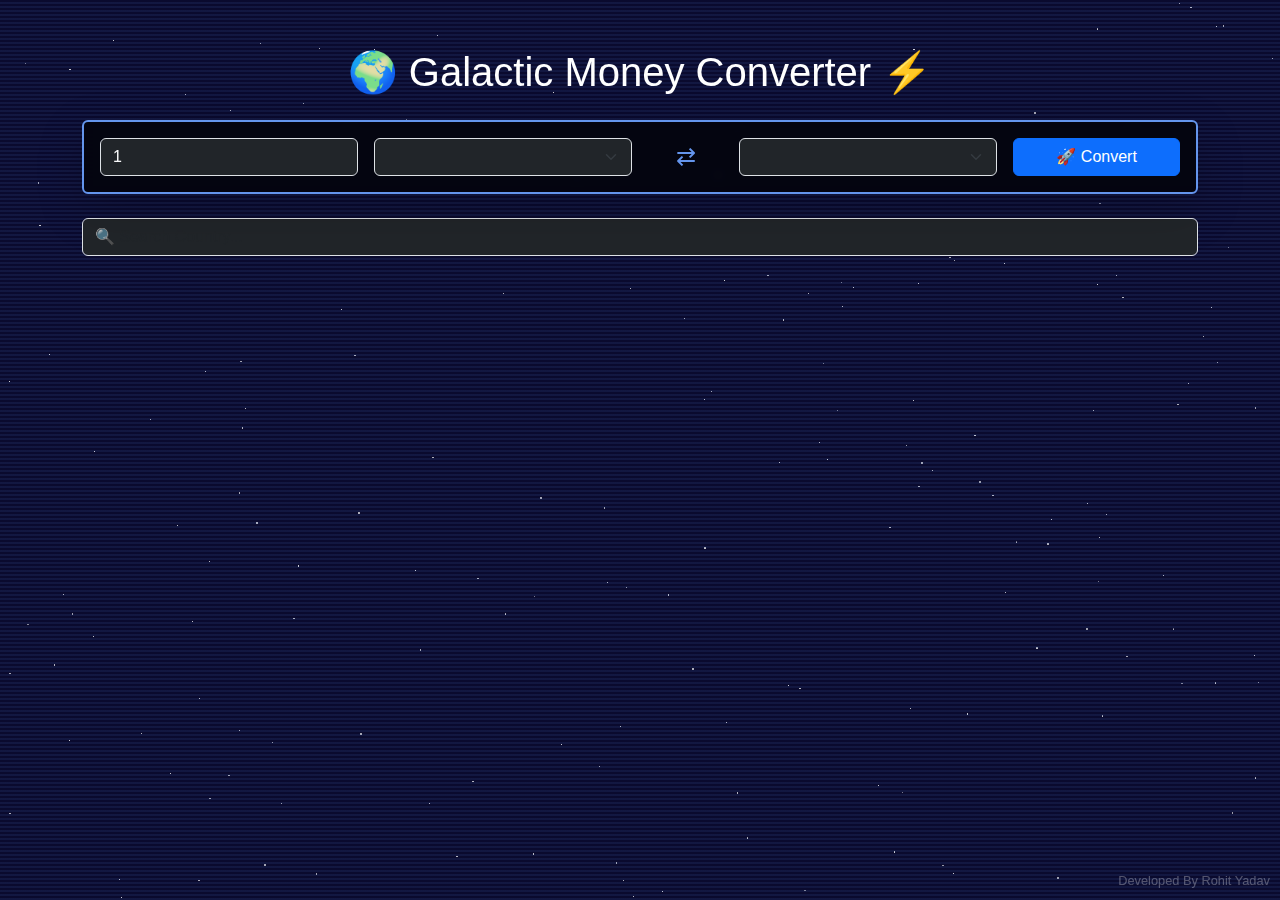
<file: Money Convertor/index.html>
<!DOCTYPE html>
<html lang="en">
<head>
    <meta charset="UTF-8">
    <meta name="viewport" content="width=device-width, initial-scale=1.0">
    <title>Galaxy Currency Converter</title>
    <link href="https://cdn.jsdelivr.net/npm/bootstrap@5.3.0/dist/css/bootstrap.min.css" rel="stylesheet">
    <link rel="stylesheet" href="styles.css">
</head>
<body>
    <div class="watermark">Developed By Rohit Yadav</div>
    <div class="stars"></div>
    <div class="lightning"></div>

    <div class="container py-5">
        <h1 class="text-center mb-4">🌍 Galactic Money Converter ⚡</h1>
        
        <div class="card converter-box mb-4 shadow-lg">
            <div class="card-body">
                <div class="row g-3 align-items-center">
                    <div class="col-12 col-md-3">
                        <input type="number" id="amount" class="form-control bg-dark text-light" placeholder="💎 Amount" value="1" min="1">
                    </div>
                    <div class="col-12 col-md-3">
                        <select id="sourceCurrency" class="form-select bg-dark text-light"></select>
                    </div>
                    <div class="col-12 col-md-1 text-center">
                        <div class="swap-icon" onclick="swapCurrencies()">⇄</div>
                    </div>
                    <div class="col-12 col-md-3">
                        <select id="targetCurrency" class="form-select bg-dark text-light"></select>
                    </div>
                    <div class="col-12 col-md-2">
                        <button onclick="convertCurrency()" class="btn btn-primary w-100">🚀 Convert</button>
                    </div>
                </div>
            </div>
        </div>

        <div class="mb-4">
            <input type="text" id="search" class="form-control bg-dark text-light" placeholder="🔍 Search Country..." oninput="filterCountries()">
        </div>

        <div id="conversionResult" class="mb-4 p-4 bg-dark text-light rounded shadow-lg" style="display: none;">
            <h4 class="mb-3">💫 Conversion Result</h4>
            <div id="resultText"></div>
        </div>

        <div id="countryList" class="row g-3"></div>

        <div id="blogModal" class="modal fade">
            <div class="modal-dialog modal-dialog-centered">
                <div class="modal-content bg-dark text-light">
                    <div class="modal-header border-secondary">
                        <h5 class="modal-title" id="blogTitle"></h5>
                        <button type="button" class="btn-close btn-close-white" 
        data-bs-dismiss="modal" 
        onclick="redirectToPage();">
</button>
                    </div>
                    <div class="modal-body" id="blogContent"></div>
                </div>
            </div>
        </div>
    </div>

    <script src="https://cdn.jsdelivr.net/npm/bootstrap@5.3.0/dist/js/bootstrap.bundle.min.js"></script>
    <script src="script.js"></script>
</body>
</html>
</file>
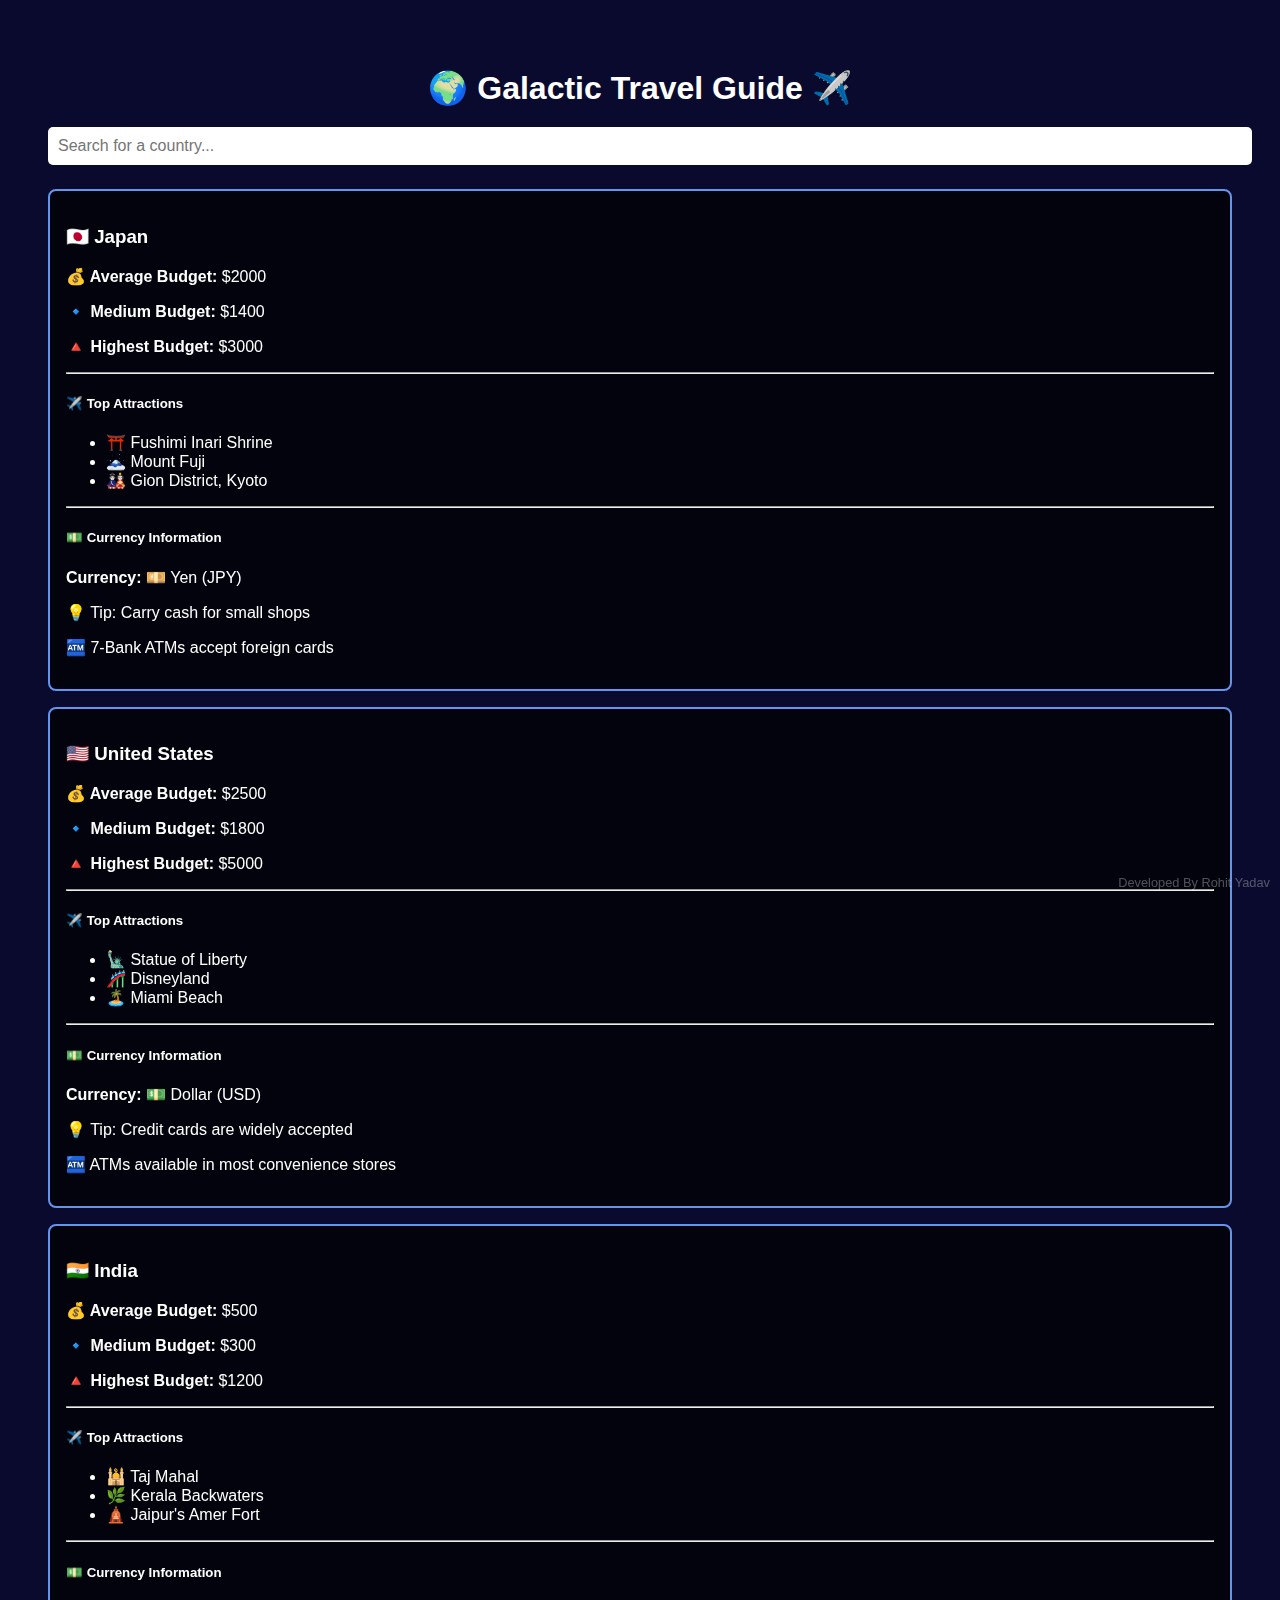
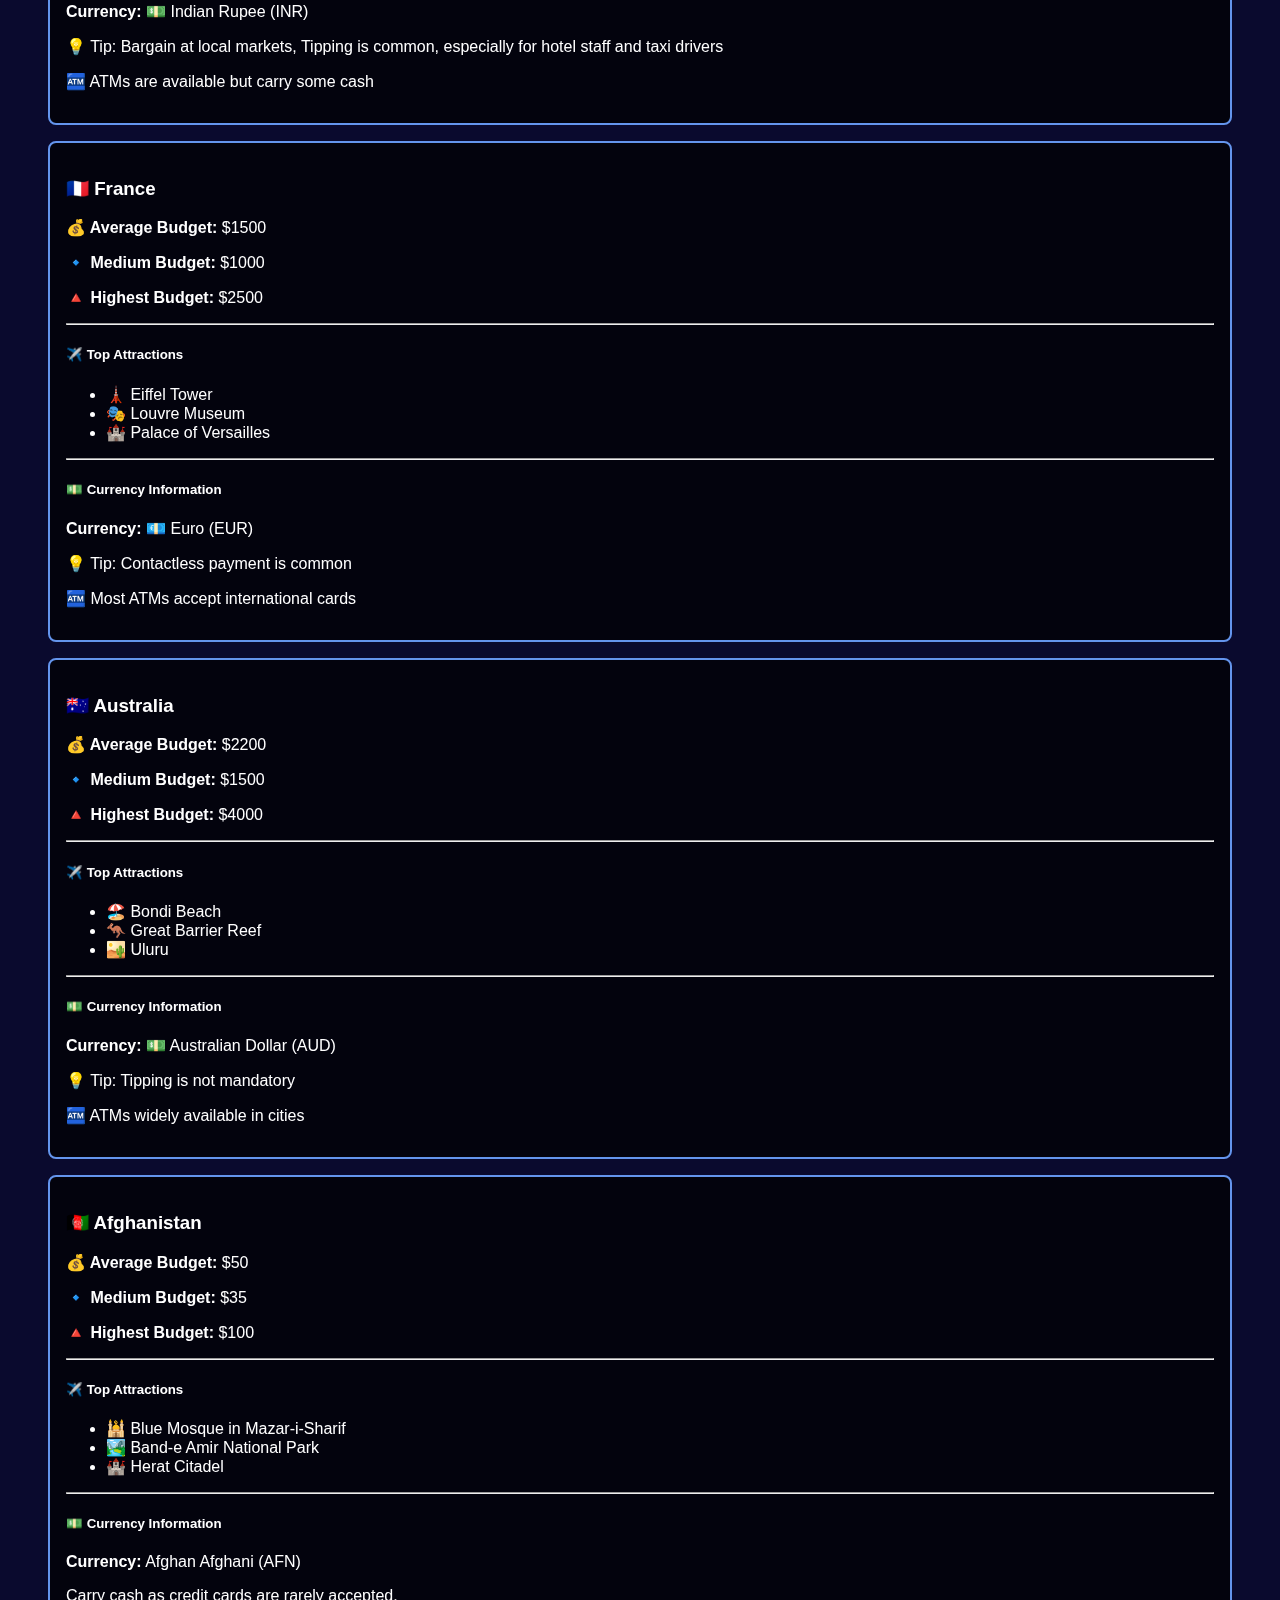
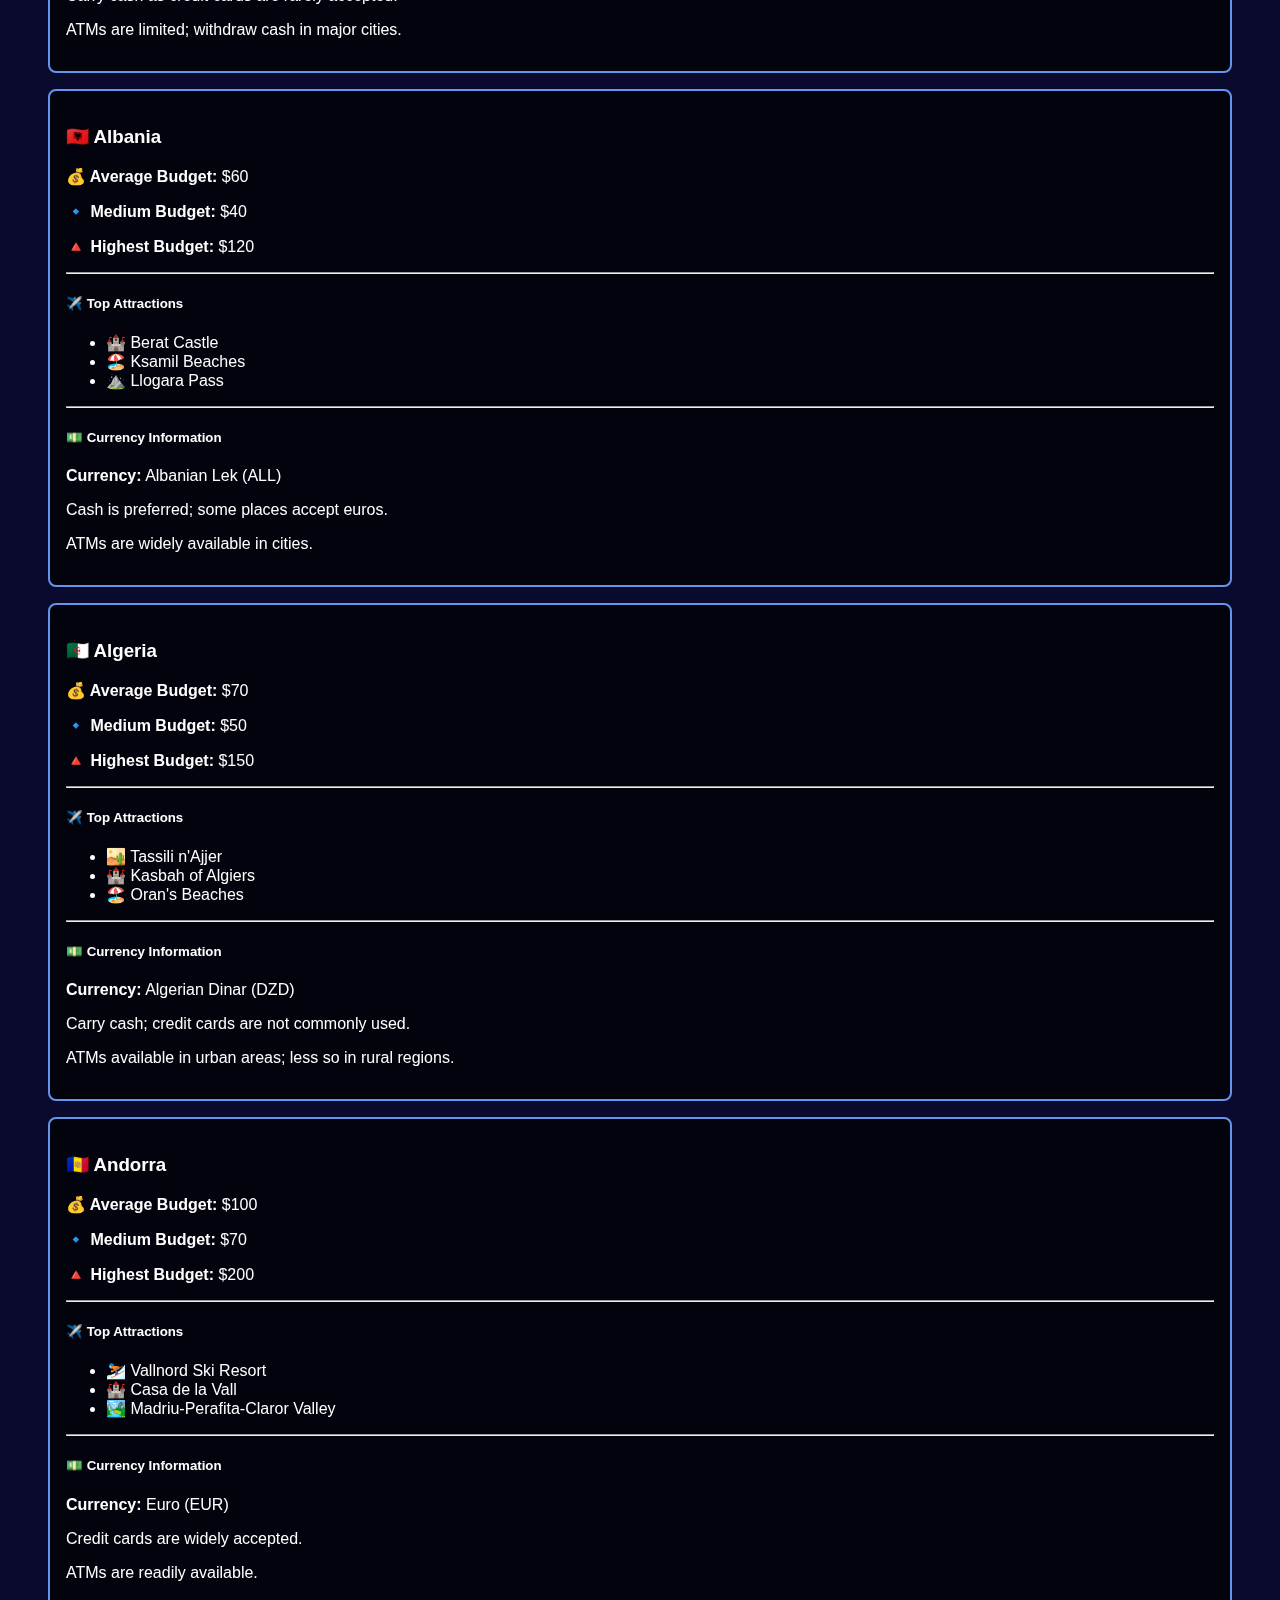
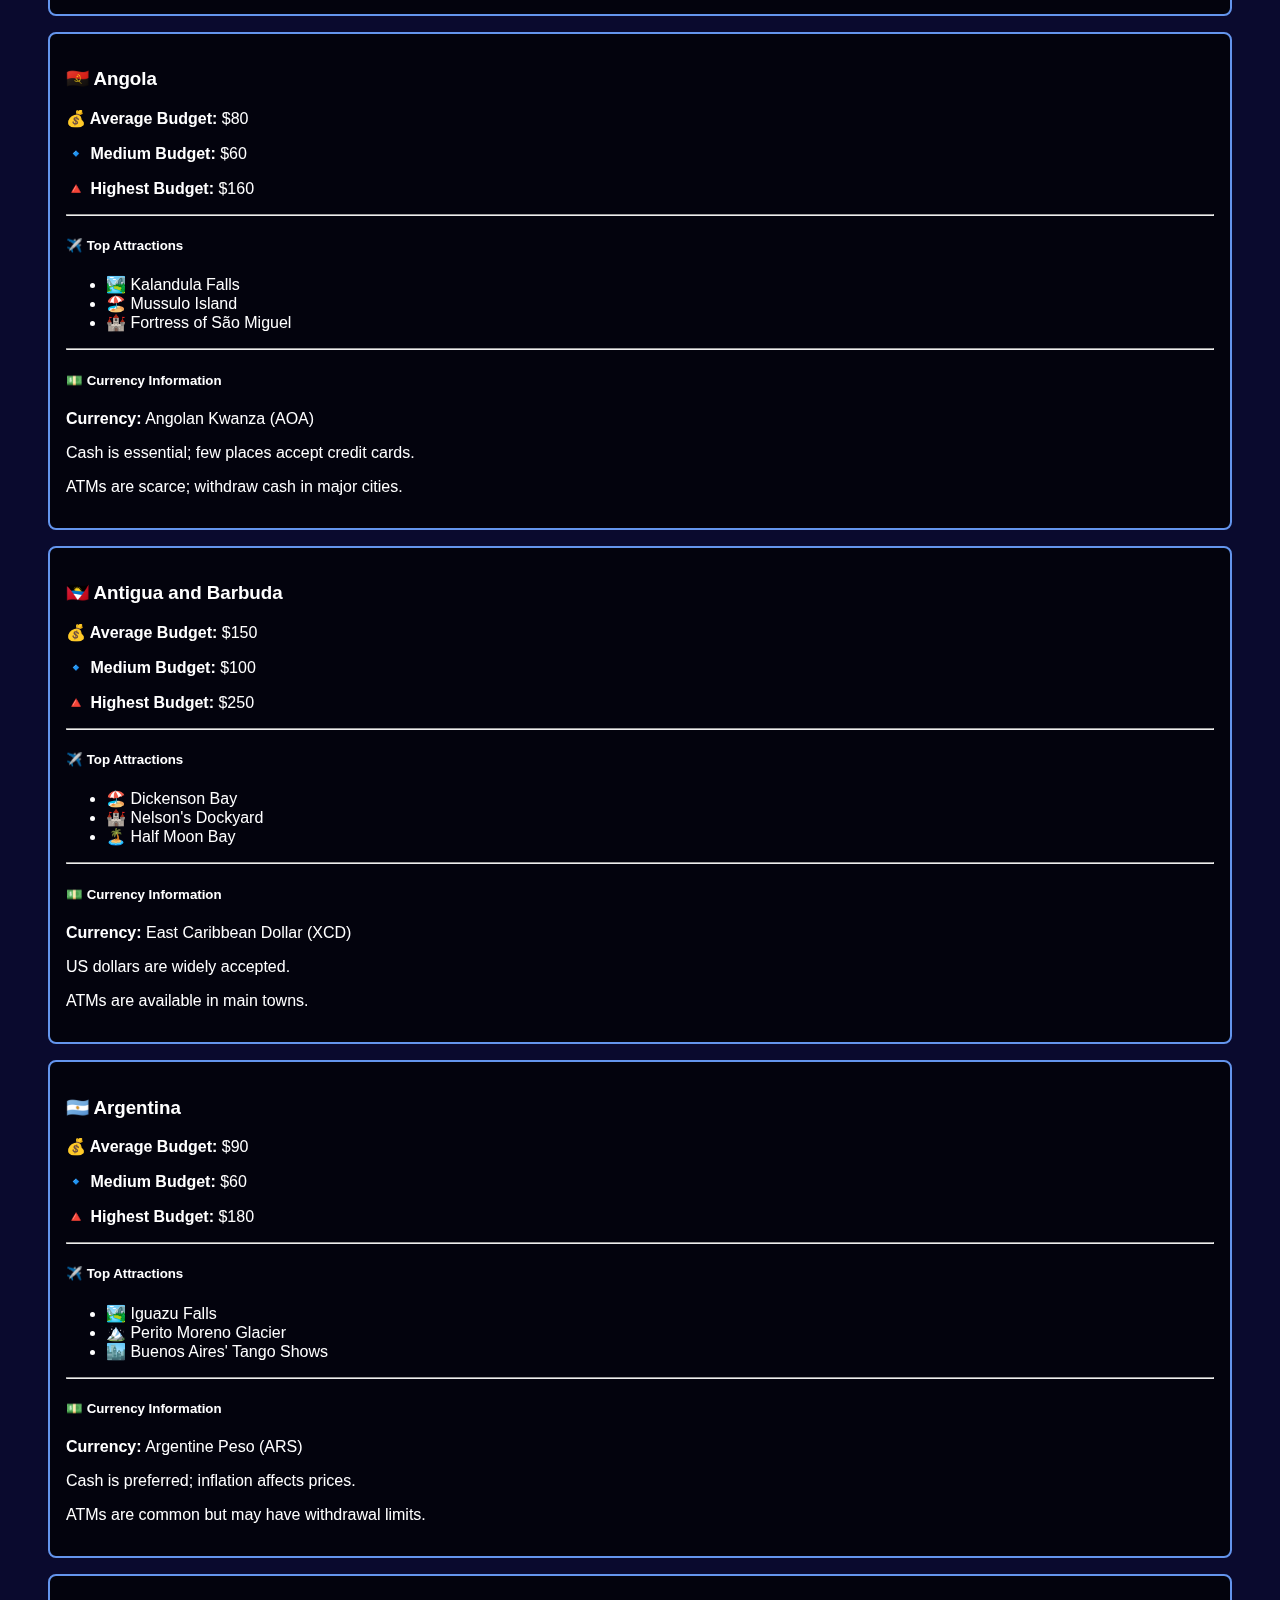
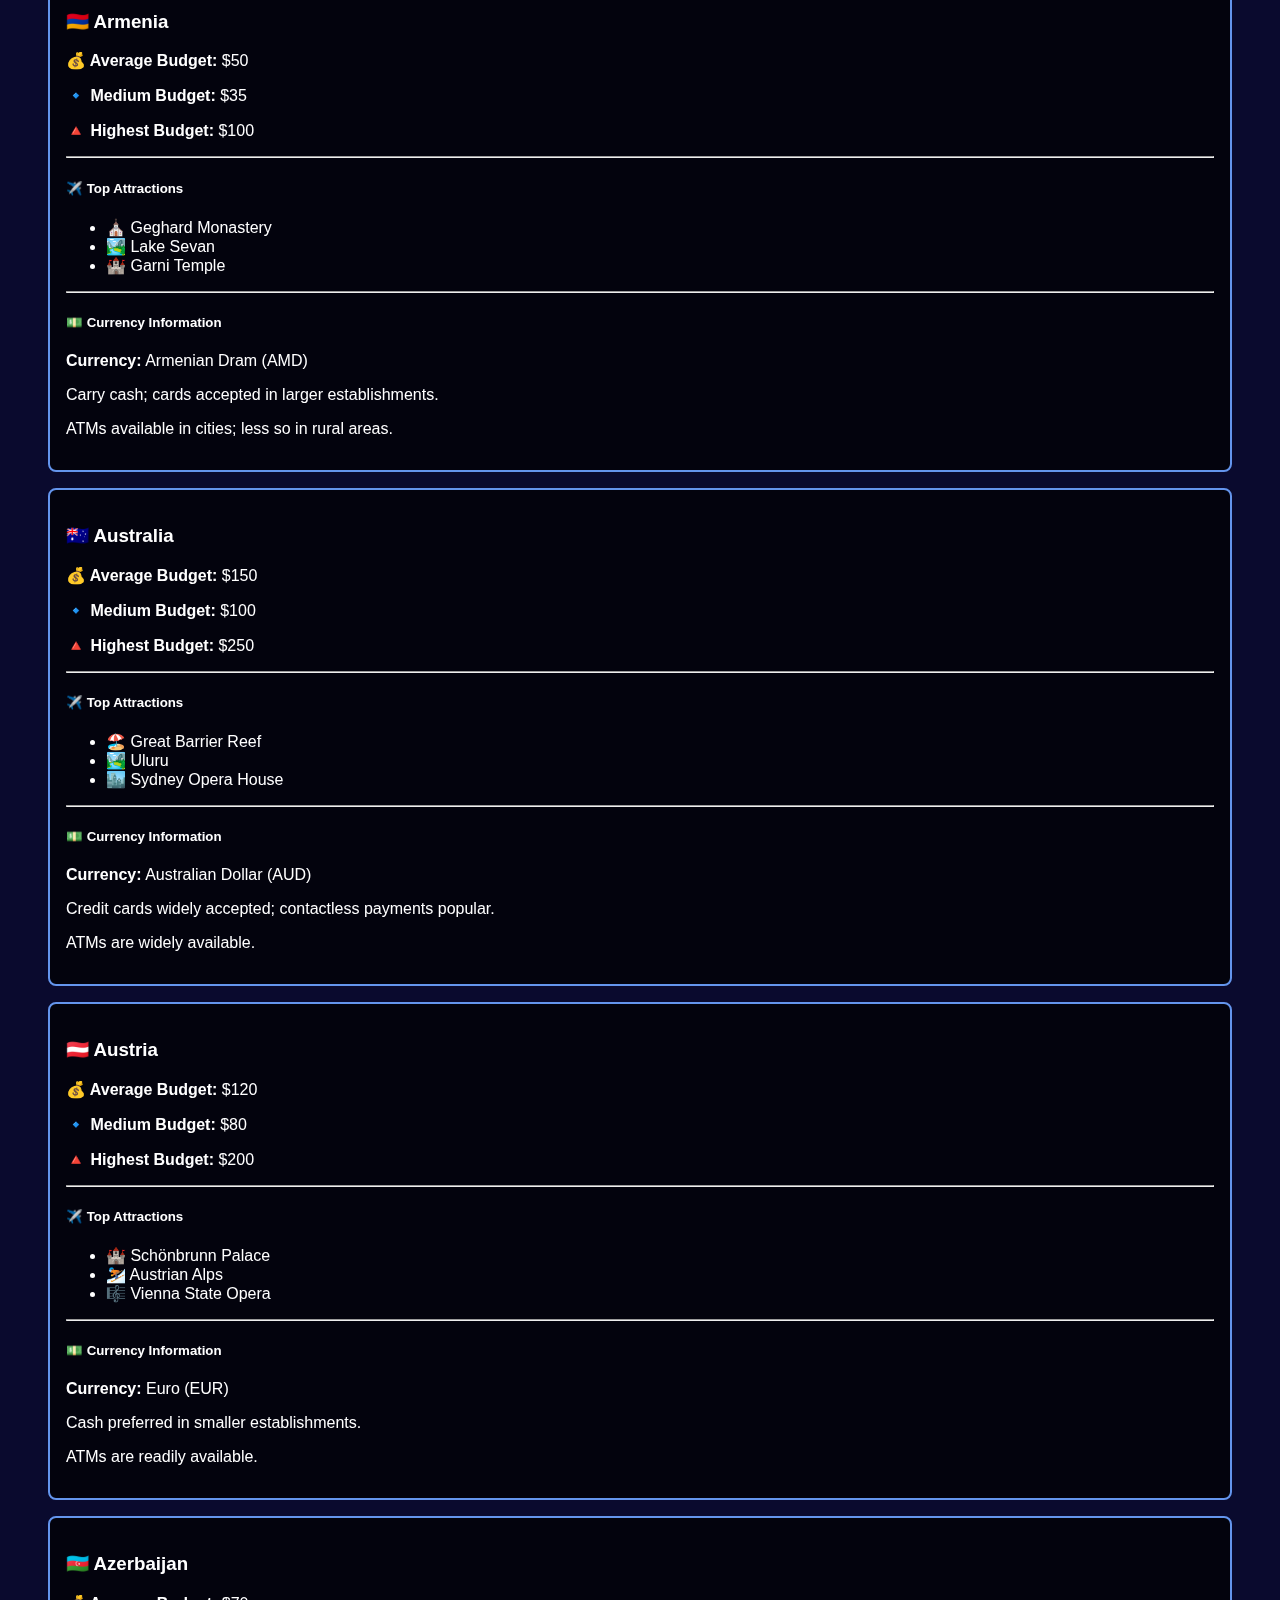
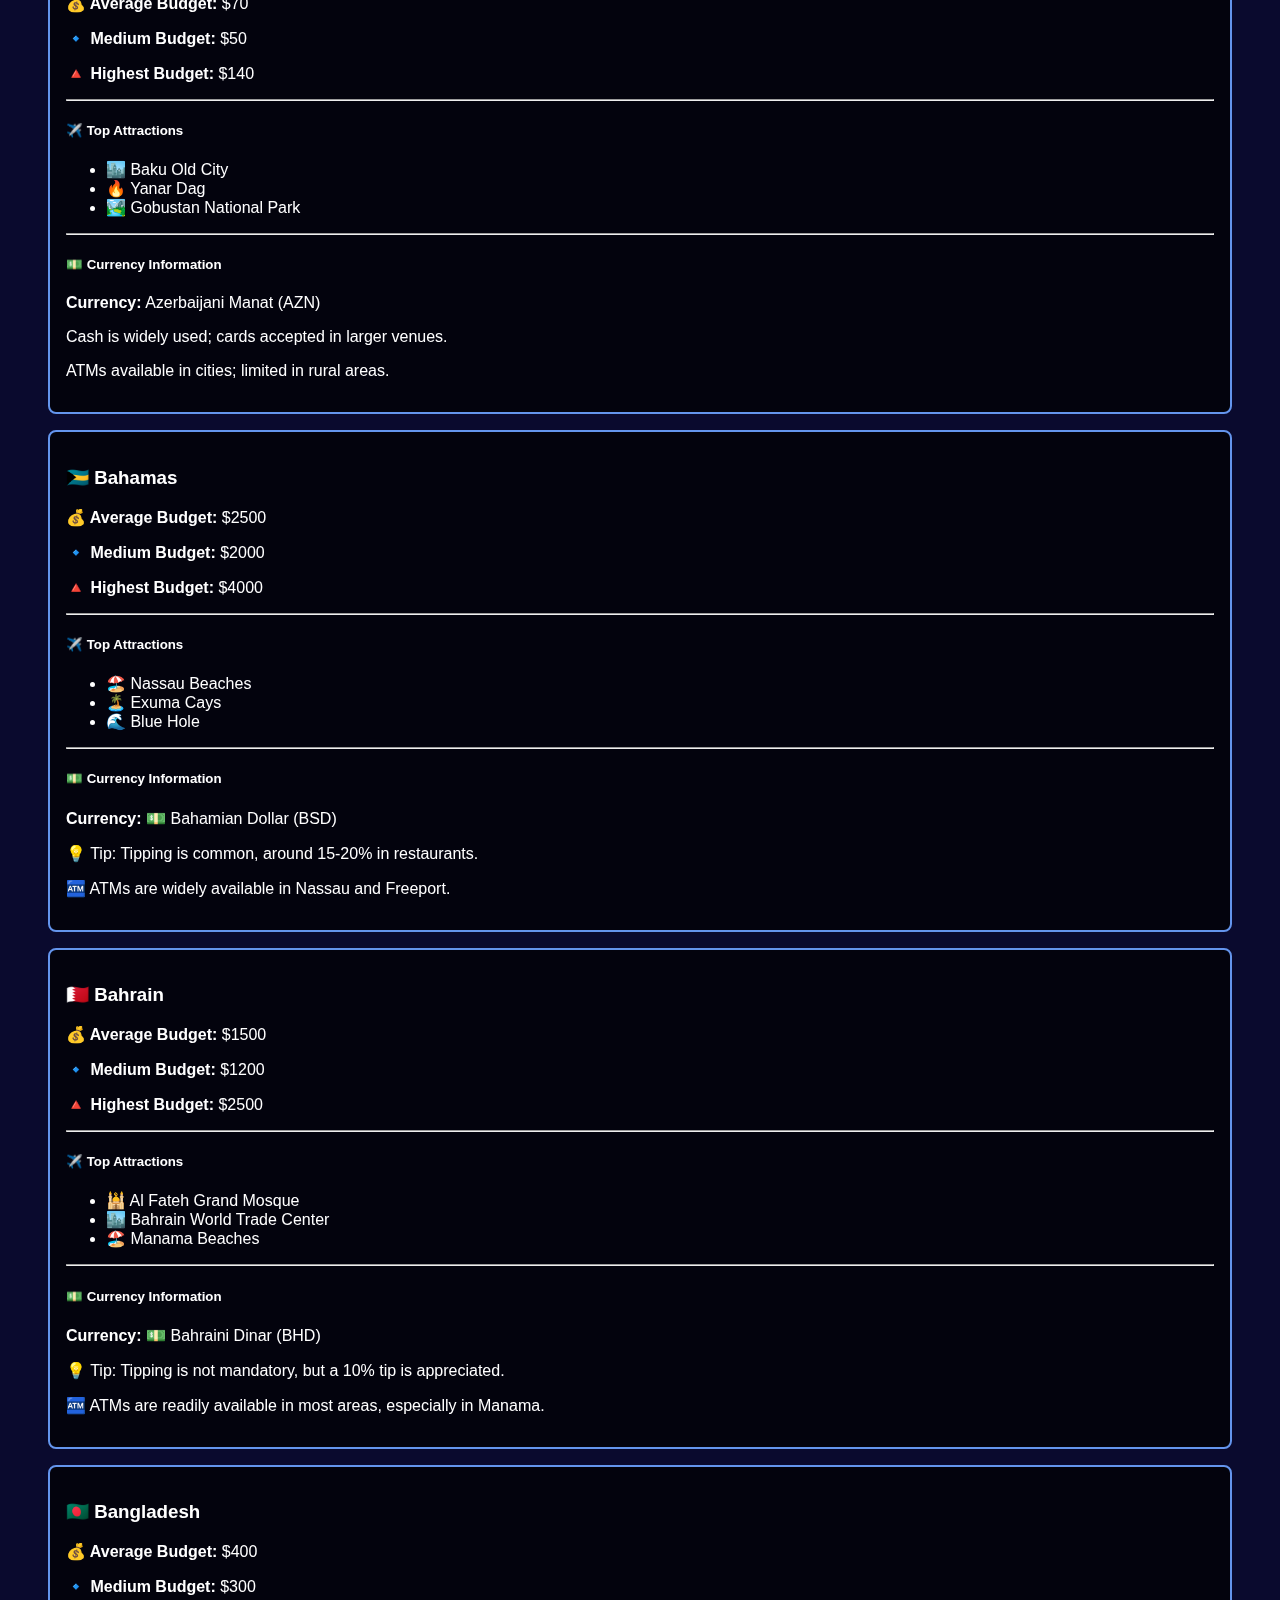
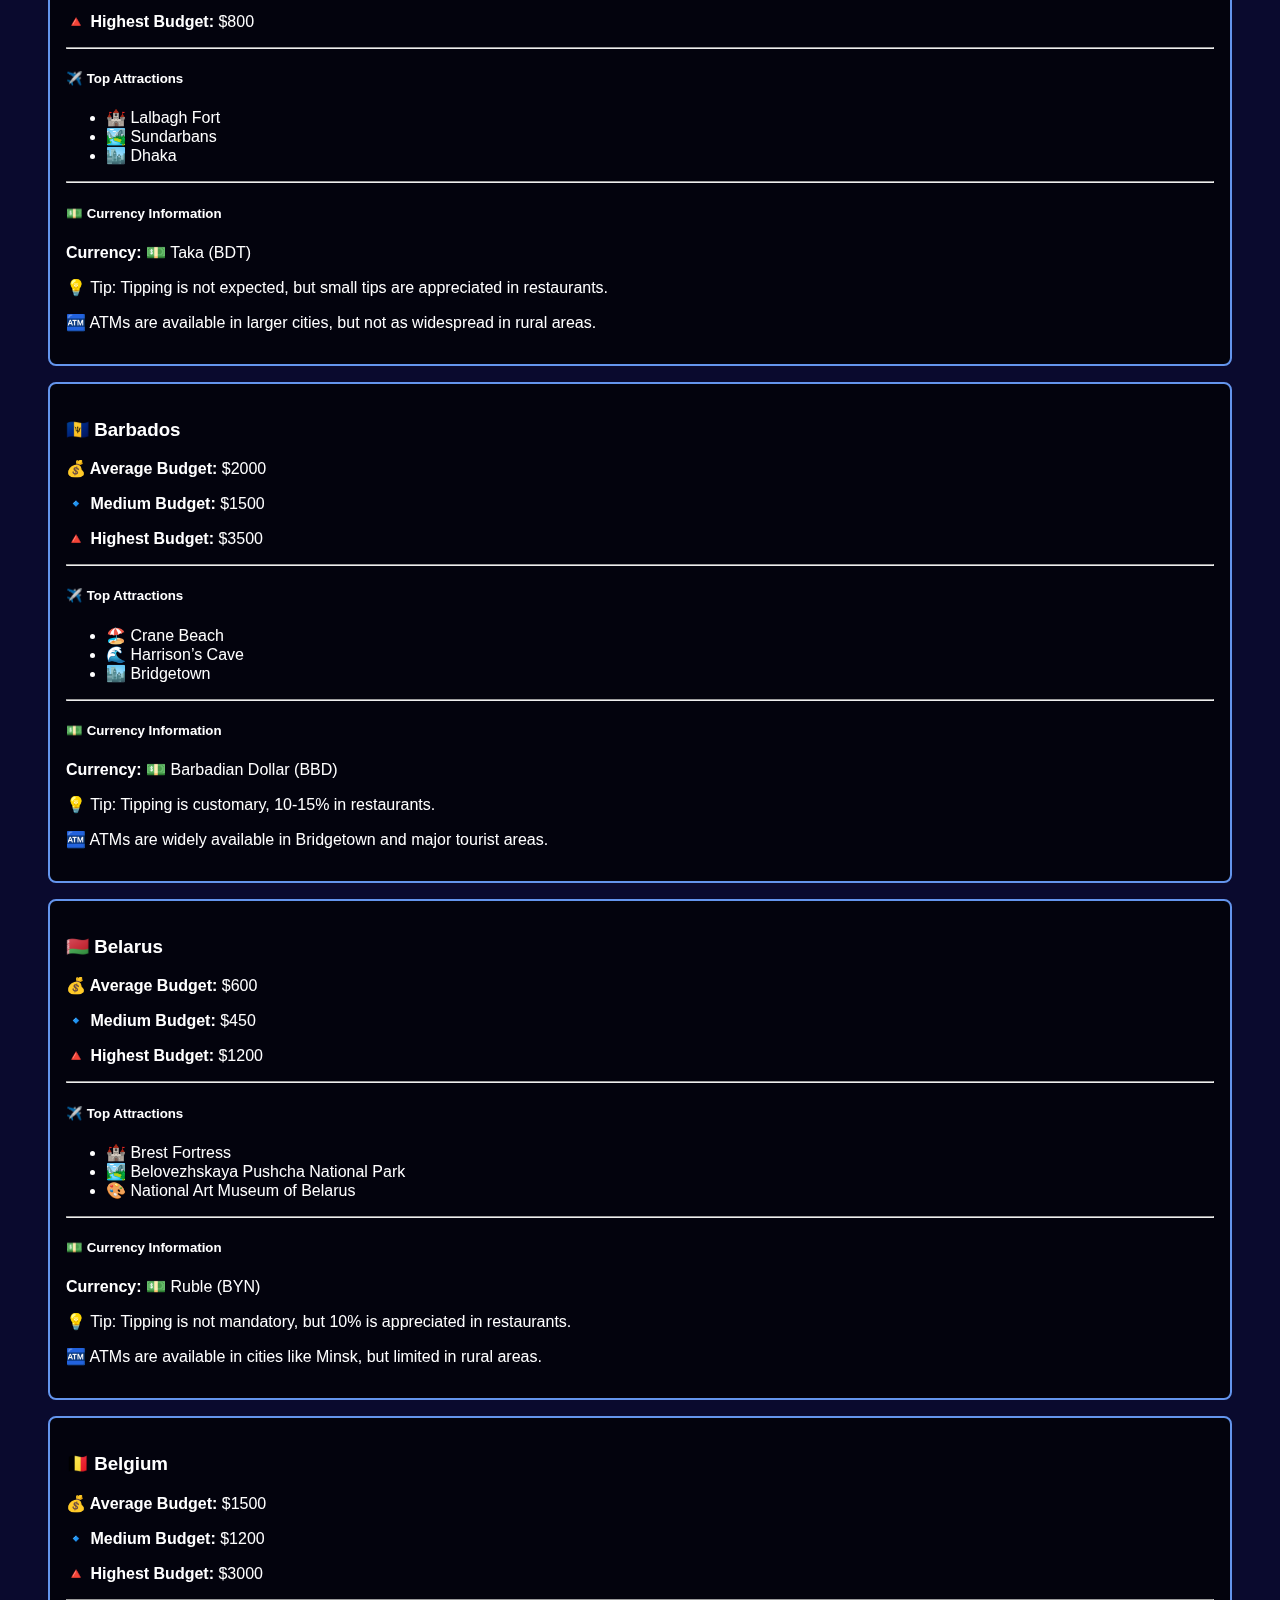
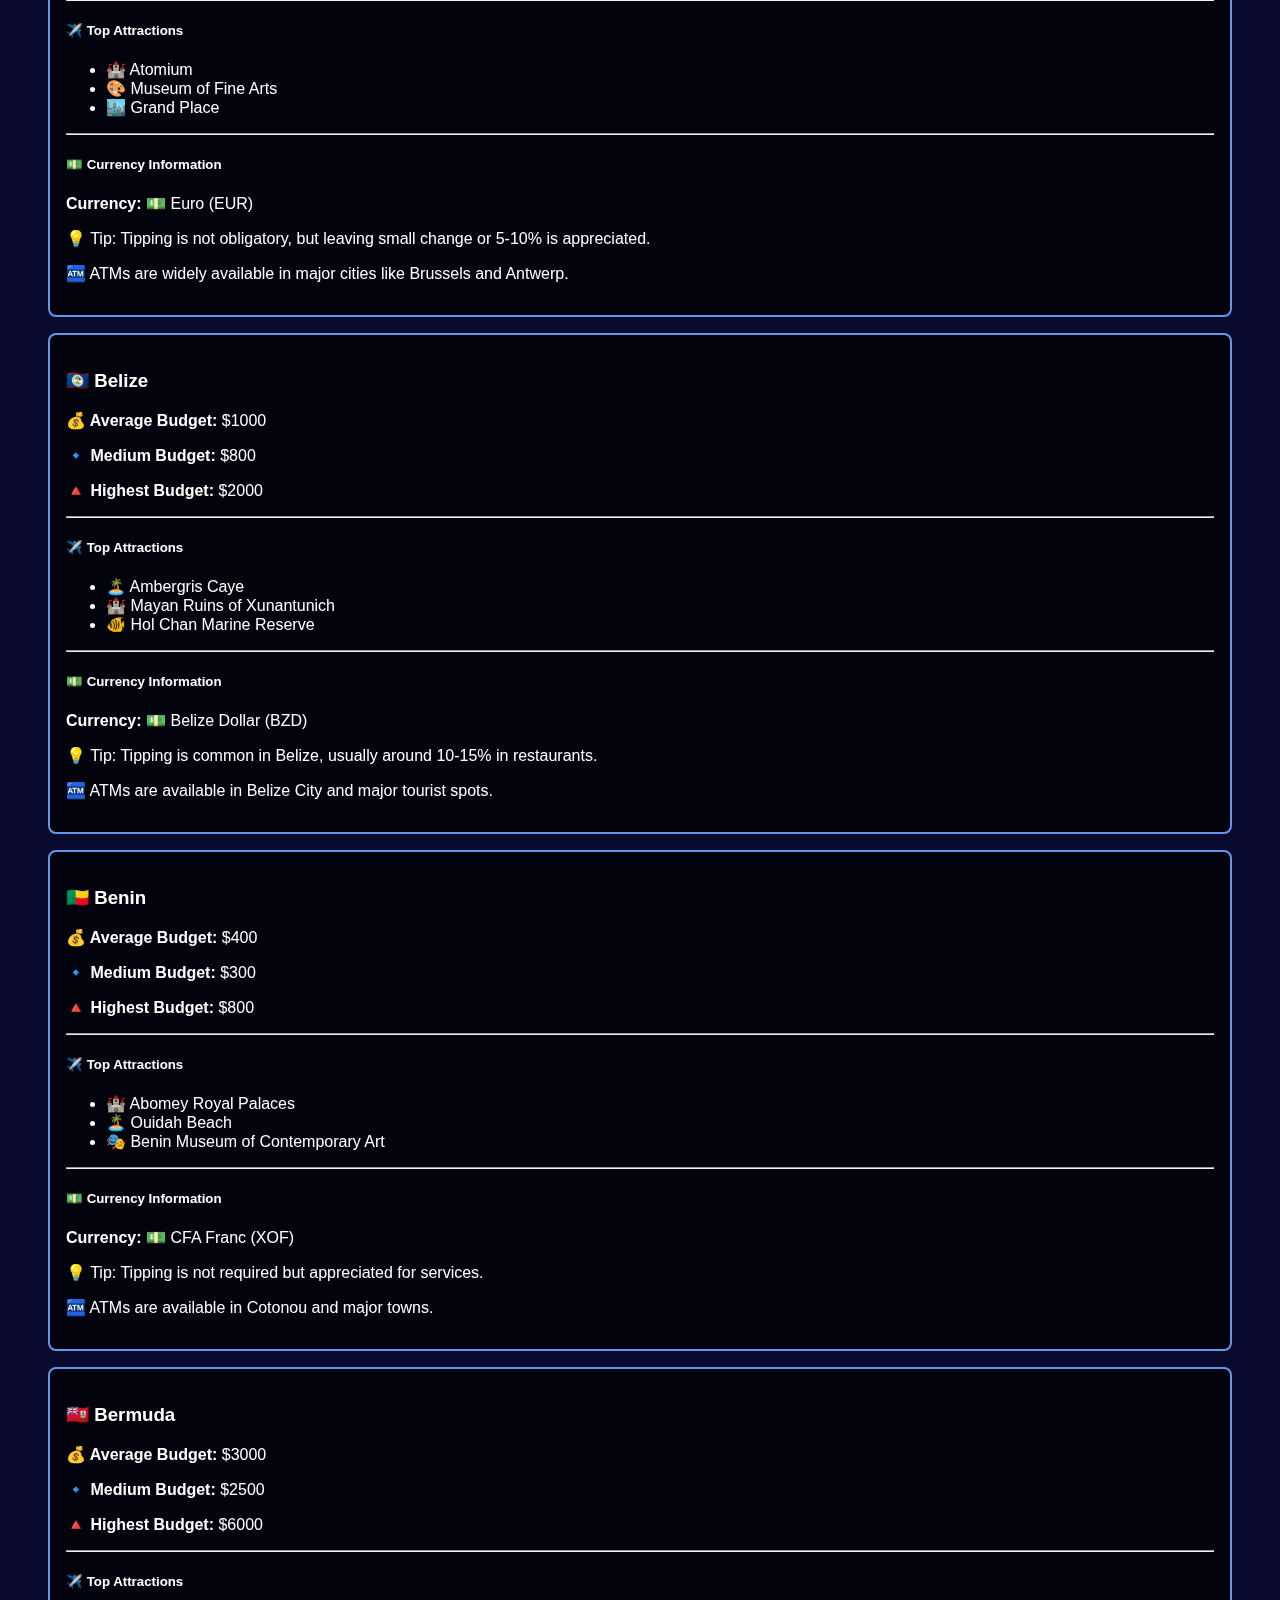
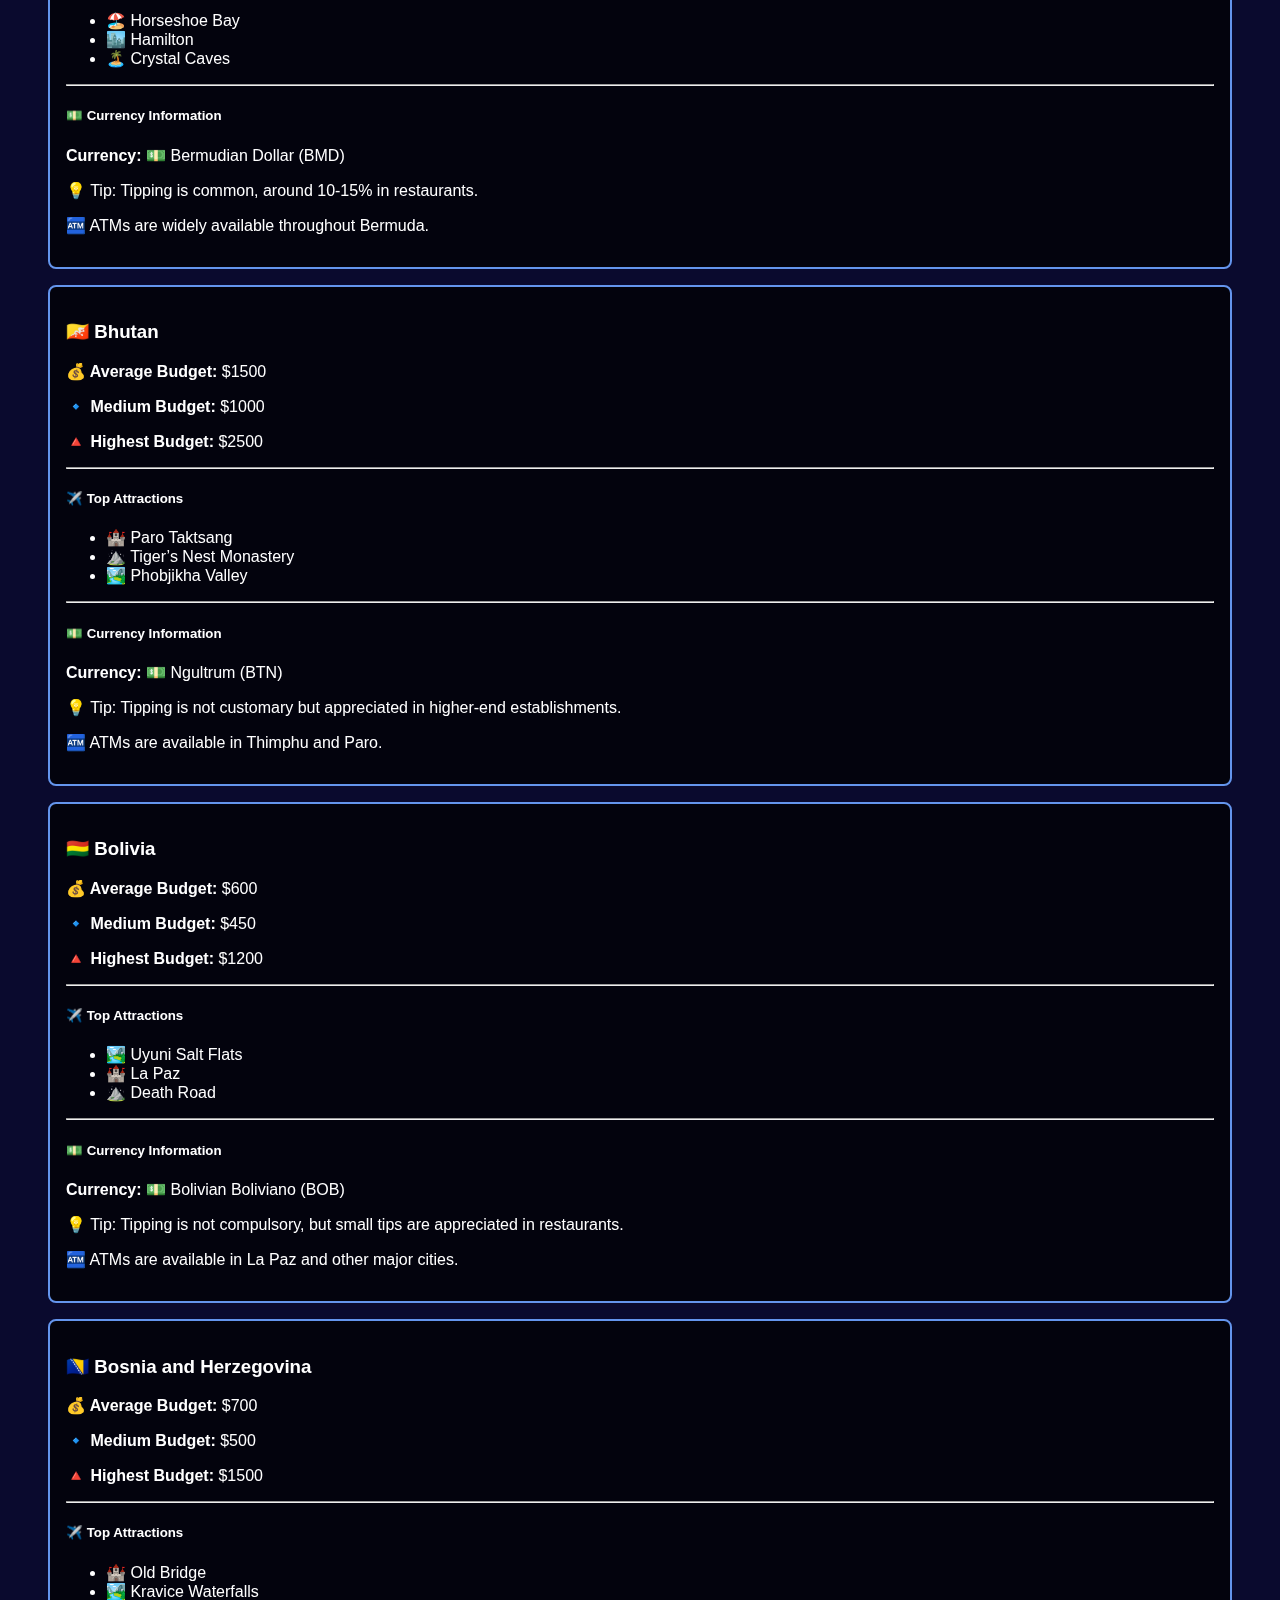
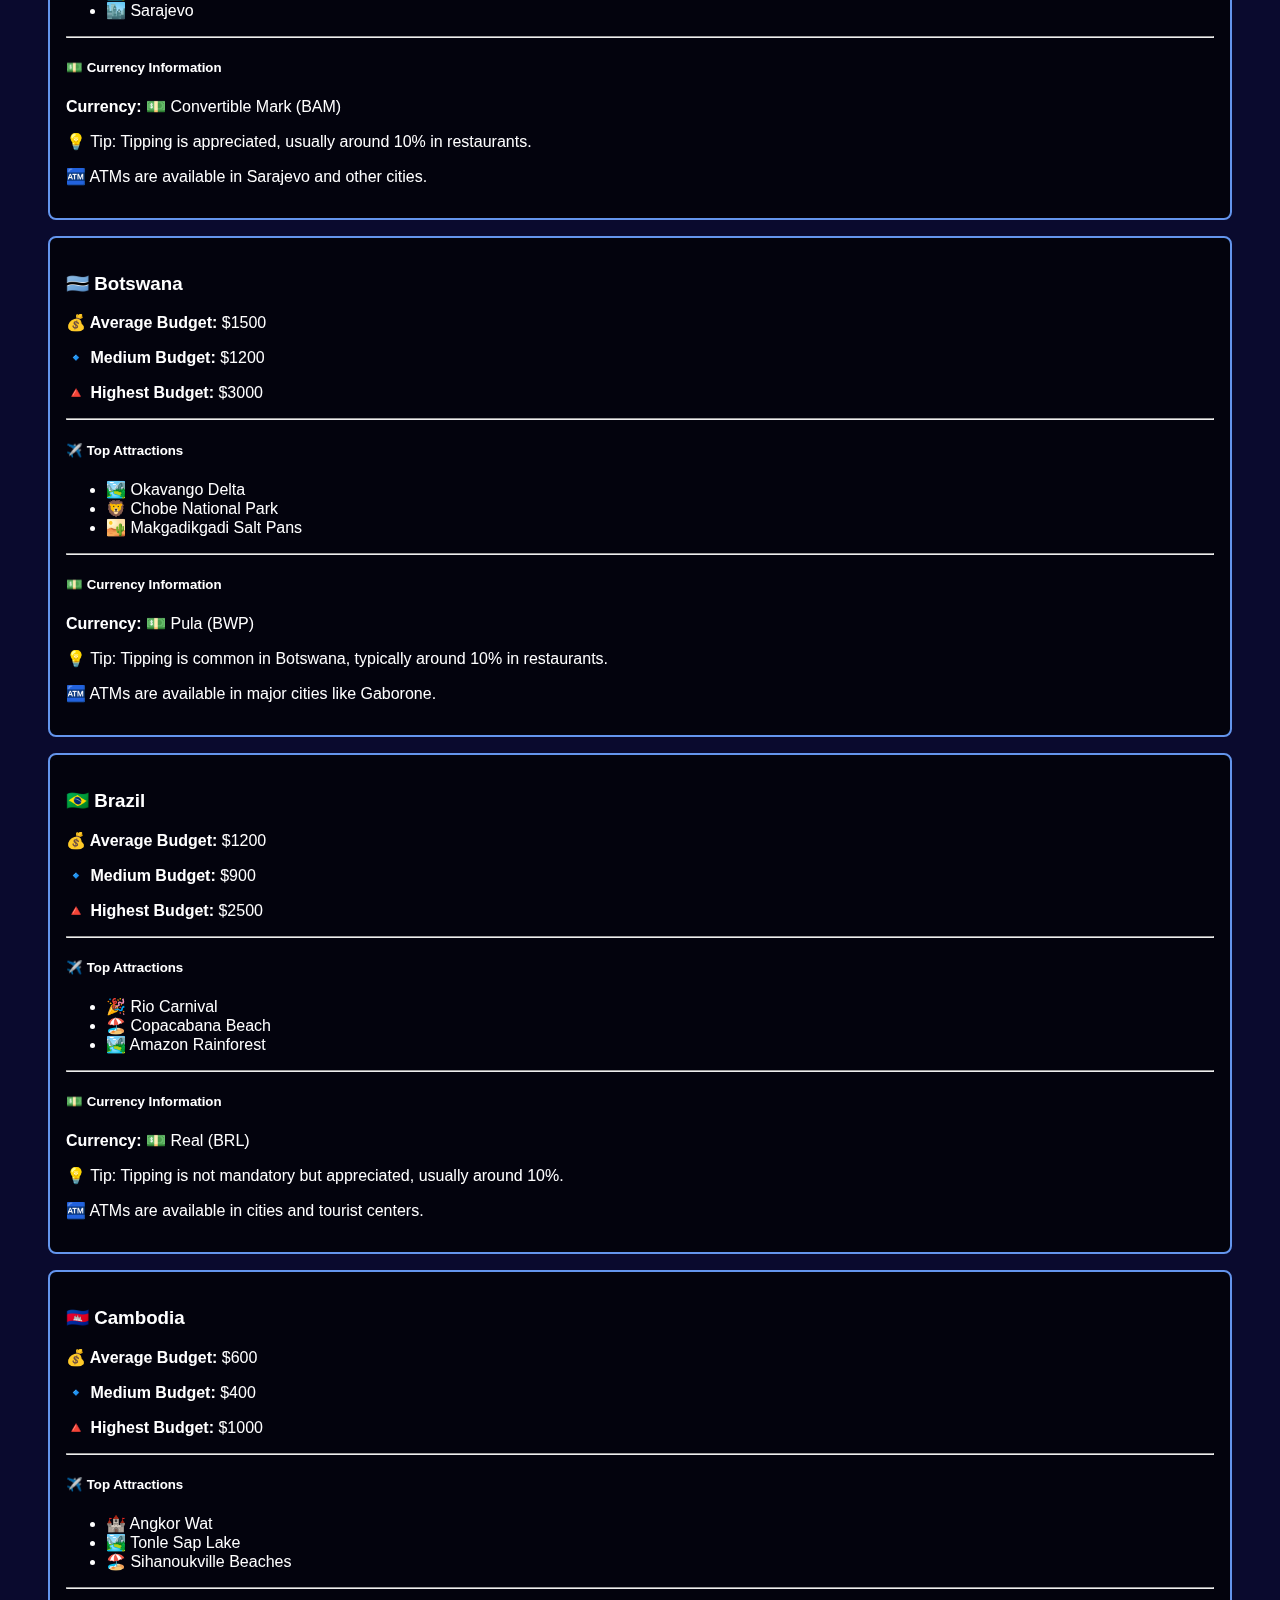
<file: Money Convertor/demo.html>
<!DOCTYPE html>
<html lang="en">
<head>
    <meta charset="UTF-8">
    <meta name="viewport" content="width=device-width, initial-scale=1.0">
    <title>Galactic Travel Guide</title>
    <link rel="stylesheet" href="demo.css">
</head>
<body>
    <div class="watermark">Developed By Rohit Yadav</div>
    <div class="container">
        <h1 class="text-center">🌍 Galactic Travel Guide ✈️</h1>

        <!-- Search Bar -->
        <input type="text" id="search" class="search-bar" placeholder="Search for a country..." onkeyup="filterCountries()">

        <div id="countries-list"></div>
    </div>

    <script src="demo.js"></script>
</body>
</html>
</file>
<file: Money Convertor/styles.css>
:root {
    --space-color: #0a0a2e;
    --star-color: rgba(255, 255, 255, 0.8);
    --electric-blue: #6495ed;
}

body {
    background: var(--space-color);
    color: white;
    font-family: 'Segoe UI', sans-serif;
    overflow-x: hidden;
    position: relative;
}

.stars {
    position: fixed;
    width: 100%;
    height: 100%;
    top: 0;
    left: 0;
    z-index: -1;
}

.lightning {
    position: fixed;
    width: 100%;
    height: 100%;
    background: linear-gradient(to bottom, transparent 50%, rgba(100, 149, 237, 0.1) 50%);
    background-size: 100% 4px;
    animation: lightning 3s infinite;
    pointer-events: none;
    z-index: -1;
}

@keyframes lightning {
    0%, 100% { opacity: 0; }
    2% { opacity: 0.4; }
    5% { opacity: 0; }
}

@keyframes twinkle {
    0%, 100% { opacity: 1; }
    50% { opacity: 0.3; }
}

.converter-box {
    background: rgba(0, 0, 0, 0.7);
    border: 2px solid var(--electric-blue);
    backdrop-filter: blur(5px);
}

.country-item {
    background: rgba(0, 0, 0, 0.5) !important;
    border: 1px solid var(--electric-blue);
    transition: all 0.3s ease;
    cursor: pointer;
}

.country-item:hover {
    transform: translateY(-3px);
    box-shadow: 0 5px 15px rgba(100, 149, 237, 0.3);
}

.swap-icon {
    font-size: 1.5em;
    cursor: pointer;
    color: var(--electric-blue);
    transition: all 0.3s ease;
}

.swap-icon:hover {
    transform: rotate(180deg) scale(1.2);
}

.emoji-flag {
    font-size: 1.8em;
    filter: drop-shadow(0 0 2px white);
}

@media (max-width: 768px) {
    .converter-box .form-control, 
    .converter-box .form-select {
        margin-bottom: 10px;
    }
    
    .swap-icon {
        transform: rotate(90deg);
        margin: 10px 0;
    }
    
    h1 {
        font-size: 1.8rem;
    }
}

/* Watermark */
.watermark {
    position: fixed;
    bottom: 20px;
    right: 20px;
    color: rgba(255, 255, 255, 0.3);
    font-size: 1rem;
    z-index: 1000;
    pointer-events: none;
}
.watermark {
    font-size: 0.8rem;
    bottom: 10px;
    right: 10px;
}
</file>
<file: Money Convertor/demo.css>
:root {
    --space-color: #0a0a2e;
    --star-color: rgba(255, 255, 255, 0.8);
    --electric-blue: #6495ed;
}

body {
    background: var(--space-color);
    color: white;
    font-family: 'Segoe UI', sans-serif;
    overflow-x: hidden;
}

.container {
    padding: 40px;
    text-align: center;
}

h1 {
    margin-bottom: 20px;
}

.search-bar {
    width: 100%;
    padding: 10px;
    border-radius: 5px;
    border: none;
    font-size: 1rem;
    margin-bottom: 1.5rem;
}

.country-card {
    background: rgba(0, 0, 0, 0.7);
    border: 2px solid var(--electric-blue);
    backdrop-filter: blur(5px);
    transition: all 0.3s ease;
    margin-bottom: 1rem;
    padding: 1rem;
    border-radius: 8px;
    text-align: left;
}

.country-card:hover {
    transform: translateY(-5px);
    box-shadow: 0 10px 20px rgba(100, 149, 237, 0.3);
}
/* Watermark */
.watermark {
    position: fixed;
    bottom: 20px;
    right: 20px;
    color: rgba(255, 255, 255, 0.3);
    font-size: 1rem;
    z-index: 1000;
    pointer-events: none;
}
.watermark {
    font-size: 0.8rem;
    bottom: 10px;
    right: 10px;
}
</file>
